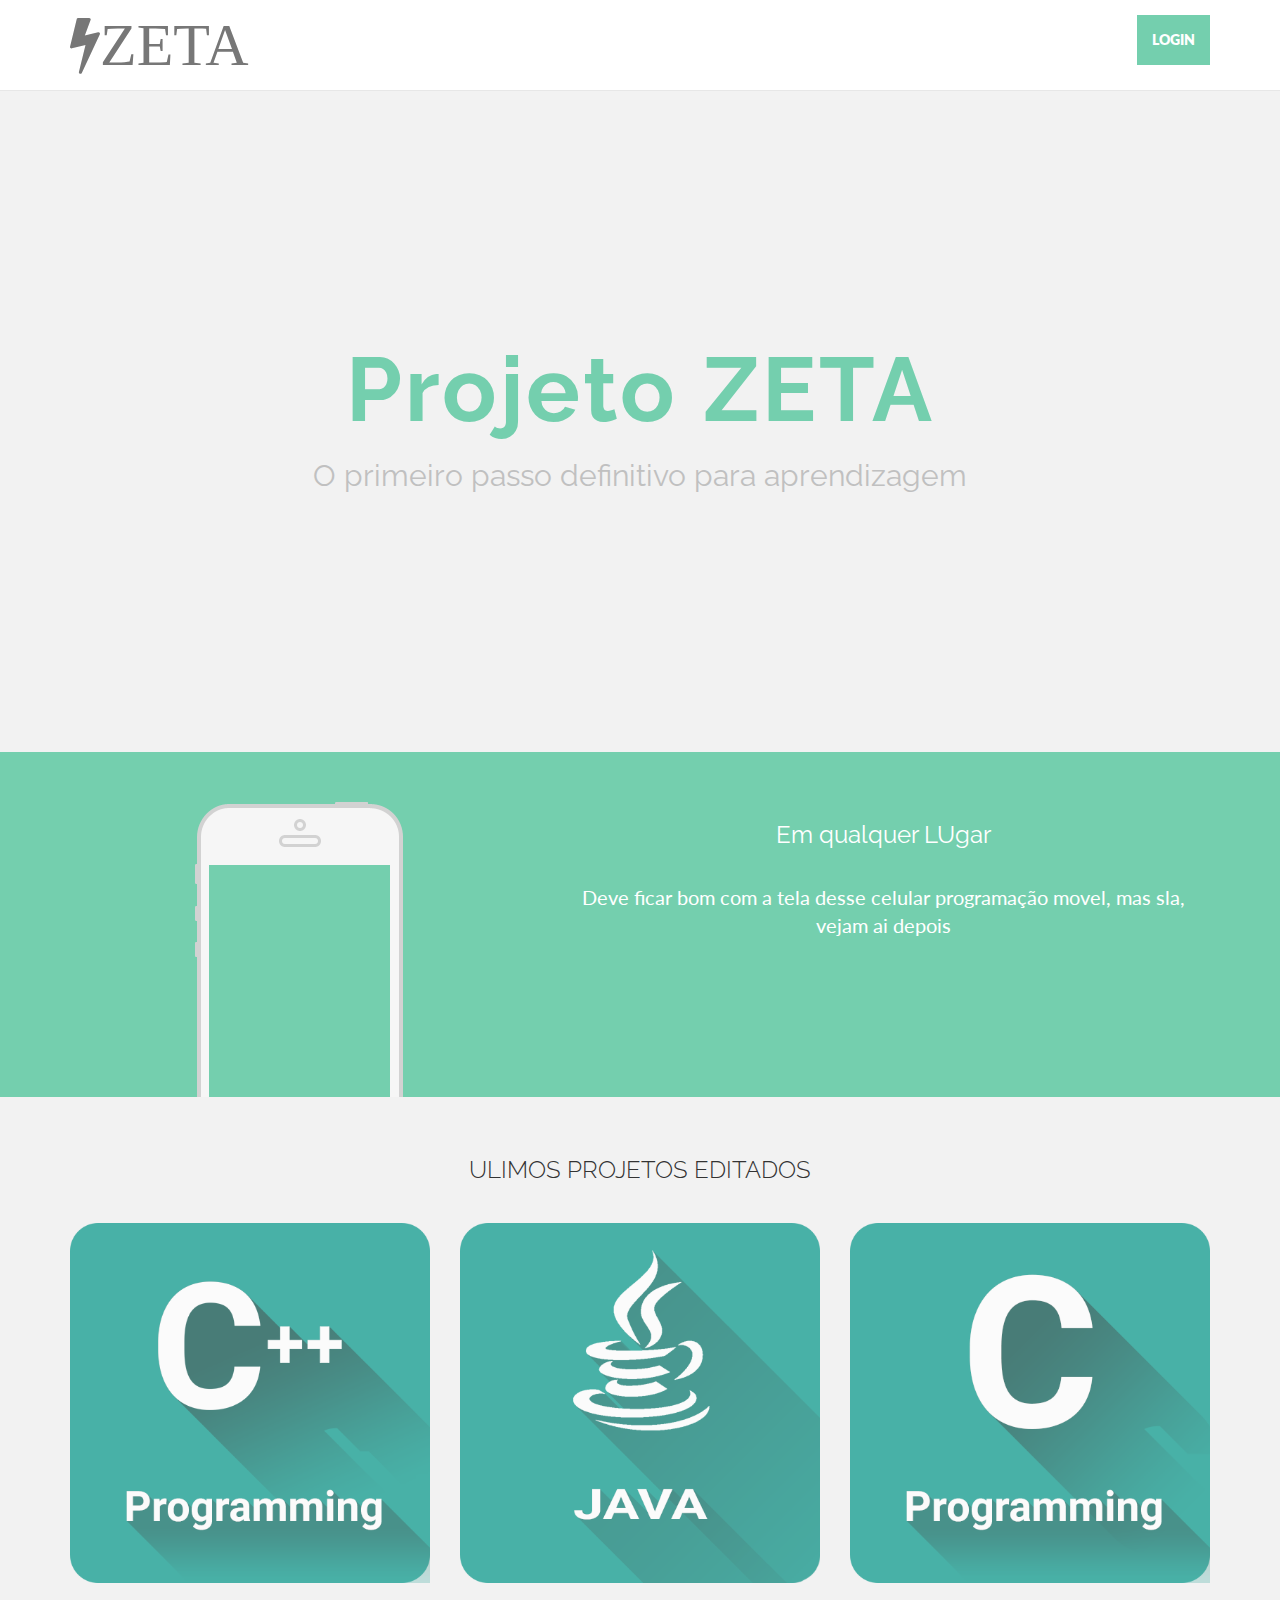
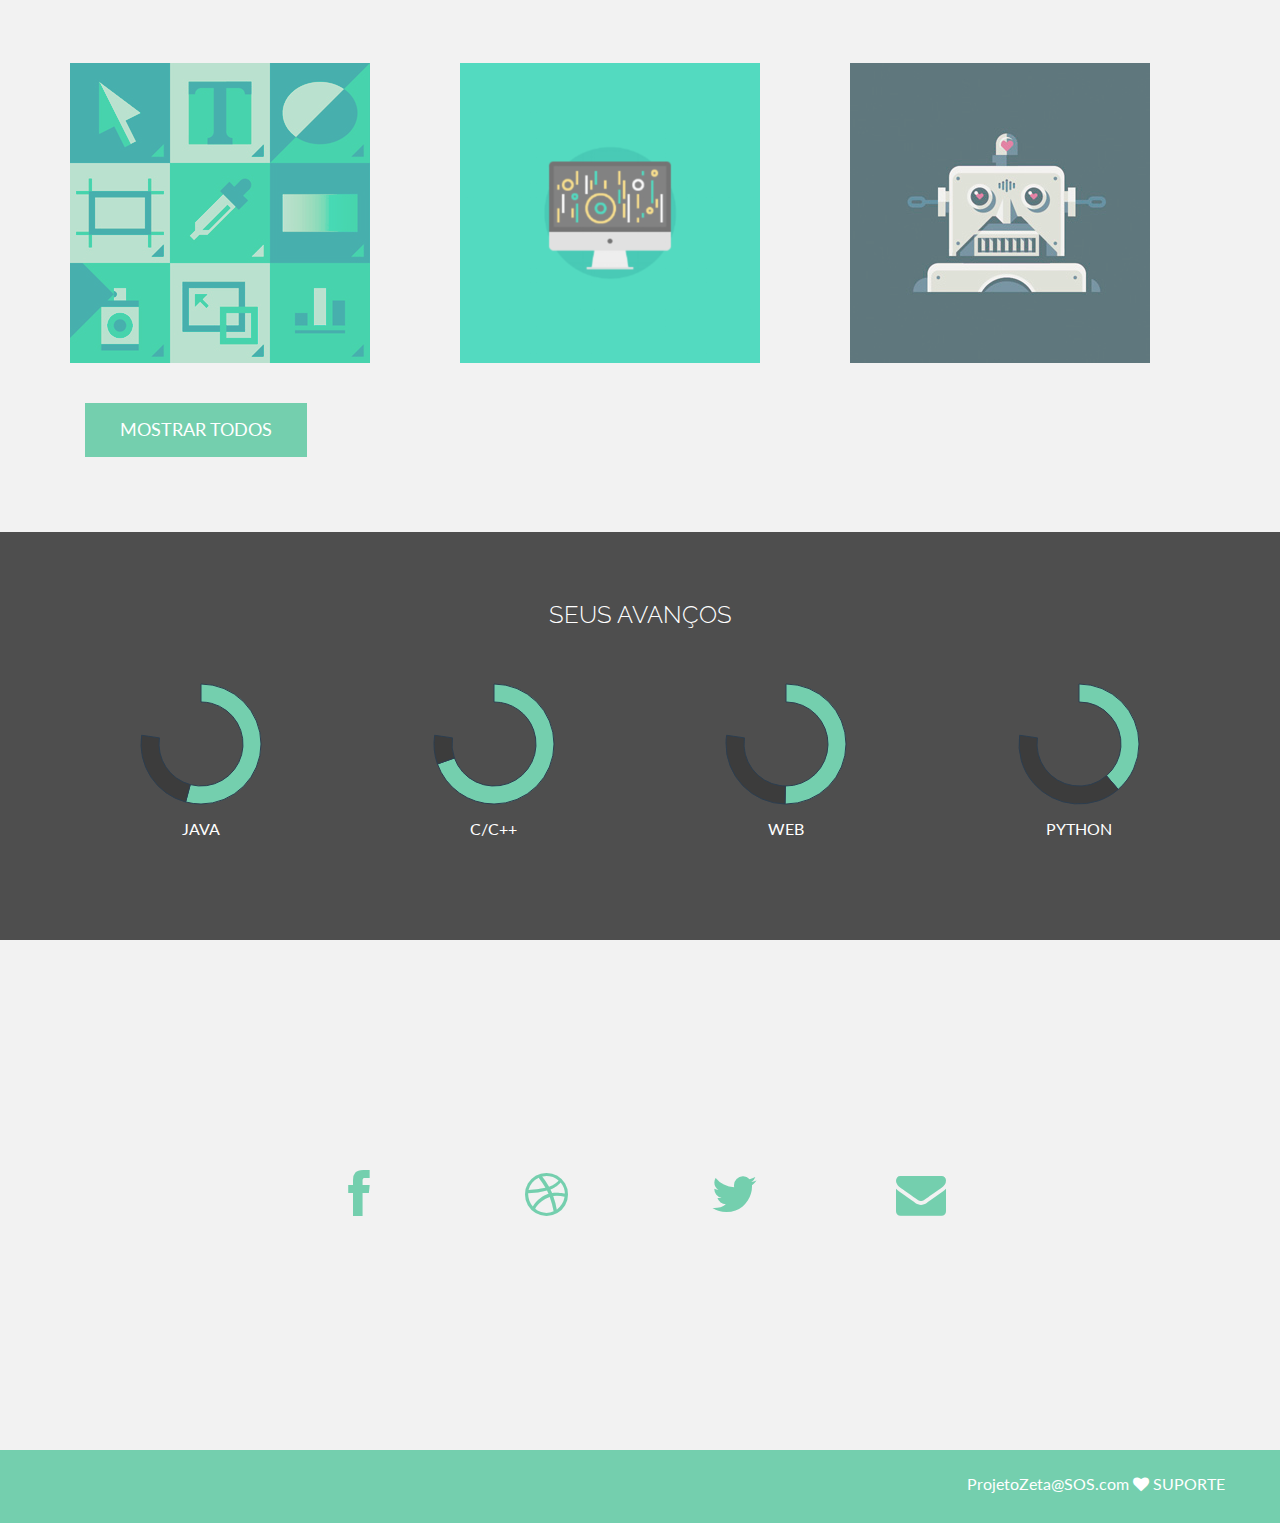
<file: index.html>
<!DOCTYPE html>
<html lang="pt-br">

<head>
    <meta charset="utf-8">
    <meta http-equiv="X-UA-Compatible" content="IE=edge">
    <meta name="viewport" content="width=device-width, initial-scale=1.0">
    <meta name="description" content="">
    <meta name="author" content="">
    <title>Pagina Principal</title>
    <link href="css/bootstrap.css" rel="stylesheet">
    <link href="css/main.css" rel="stylesheet">
    <link href="css/font-awesome.min.css" rel="stylesheet">
    <script src="https://code.jquery.com/jquery-1.10.2.min.js"></script>
    <script src="js/chart.js"></script>
</head>

<body>
    <div class="navbar navbar-default navbar-fixed-top">
        <div class="container">
            <div class="navbar-header">
                <button type="button" class="navbar-toggle" data-toggle="collapse" data-target=".navbar-collapse">
                        <span class="icon-bar"></span>
                        <span class="icon-bar"></span>
                        <span class="icon-bar"></span>
                    </button>
                <a class="navbar-brand" href="#"><i class="fa fa-bolt">ZETA</i></a>
            </div>
            <div class="navbar-collapse collapse">
                <ul class="nav navbar-nav navbar-right">
                    <li class="active"><a href="Tela_login.html" target="_self">LOGIN</a></li>
                </ul>
            </div>
        </div>
    </div>
    <div id="hello">
        <div class="container">
            <div class="row">
                <div class="col-lg-8 col-lg-offset-2 centered">
                    <h1>Projeto ZETA</h1>
                    <h2>O primeiro passo definitivo para aprendizagem</h2>
                </div>
            </div>
        </div>
    </div>
    <div id="green">
        <div class="container">
            <div class="row">
                <div class="col-lg-5 centered">
                    <img src="img/iphone.png" alt="">
                </div>

                <div class="col-lg-7 centered">
                    <h3>Em qualquer LUgar</h3>
                    <p>Deve ficar bom com a tela desse celular programação movel, mas sla, vejam ai depois</p>
                </div>
            </div>
        </div>
    </div>
    <div class="container">
        <div class="row centered mt grid">
            <h3>ULIMOS PROJETOS EDITADOS</h3>
            <div class="mt"></div>
            <div class="col-lg-4">
                <a href="#"><img class="img-responsive" src="img/01.png" alt=""></a>
            </div>
            <div class="col-lg-4">
                <a href="#"><img class="img-responsive" src="img/02.png" alt=""></a>
            </div>
            <div class="col-lg-4">
                <a href="#"><img class="img-responsive" src="img/03.png" alt=""></a>
            </div>
        </div>

        <div class="row centered mt grid">
            <div class="mt"></div>
            <div class="col-lg-4">
                <a href="#"><img class="img-responsive" src="img/04.jpg" alt=""></a>
            </div>
            <div class="col-lg-4">
                <a href="#"><img class="img-responsive" src="img/05.png" alt=""></a>
            </div>
            <div class="col-lg-4">
                <a href="#"><img class="img-responsive" src="img/06.jpg" alt=""></a>
            </div>
        </div>

      
            <div class="col-lg-3 mt">
                <p><button type="button" class="btn btn-theme btn-lg">MOSTRAR TODOS</button></p>
            </div>
    </div>
    <div id="skills">
        <div class="container">
            <div class="row centered">
                <h3>SEUS AVANÇOS</h3>
                <div class="col-lg-3 mt">
                    <canvas id="javascript" height="130" width="130"></canvas>
                    <p>JAVA</p>
                    <br>
                    <script>
                        var doughnutData = [{
                                value: 70,
                                color: "#74cfae"
                            },
                            {
                                value: 30,
                                color: "#3c3c3c"
                            }
                        ];
                        var myDoughnut = new Chart(document.getElementById("javascript").getContext("2d")).Doughnut(doughnutData);

                    </script>
                </div>
                <div class="col-lg-3 mt">
                    <canvas id="bootstrap" height="130" width="130"></canvas>
                    <p>C/C++</p>
                    <br>
                    <script>
                        var doughnutData = [{
                                value: 90,
                                color: "#74cfae"
                            },
                            {
                                value: 10,
                                color: "#3c3c3c"
                            }
                        ];
                        var myDoughnut = new Chart(document.getElementById("bootstrap").getContext("2d")).Doughnut(doughnutData);

                    </script>
                </div>
                <div class="col-lg-3 mt">
                    <canvas id="wordpress" height="130" width="130"></canvas>
                    <p>WEB</p>
                    <br>
                    <script>
                        var doughnutData = [{
                                value: 65,
                                color: "#74cfae"
                            },
                            {
                                value: 35,
                                color: "#3c3c3c"
                            }
                        ];
                        var myDoughnut = new Chart(document.getElementById("wordpress").getContext("2d")).Doughnut(doughnutData);

                    </script>
                </div>
                <div class="col-lg-3 mt">
                    <canvas id="photoshop" height="130" width="130"></canvas>
                    <p>PYTHON</p>
                    <br>
                    <script>
                        var doughnutData = [{
                                value: 50,
                                color: "#74cfae"
                            },
                            {
                                value: 50,
                                color: "#3c3c3c"
                            }
                        ];
                        var myDoughnut = new Chart(document.getElementById("photoshop").getContext("2d")).Doughnut(doughnutData);

                    </script>
                </div>
            </div>
            <!-- /row -->
        </div>
        <!-- /container -->
    </div>
    <!-- /skills -->
    <section id="contact"></section>
    <div id="social">
        <div class="container">
            <div class="row centered">
                <div class="col-lg-8 col-lg-offset-2">
                    <div class="col-md-3">
                        <a href="https://www.facebook.com/profile.php"><i class="fa fa-facebook"></i></a>
                    </div>
                    <div class="col-md-3">
                        <a href="cadastro_aluno.html"><i class="fa fa-dribbble"></i></a>
                    </div>
                    <div class="col-md-3">
                        <a href="#"><i class="fa fa-twitter"></i></a>
                    </div>
                    <div class="col-md-3">
                        <a href="#"><i class="fa fa-envelope"></i></a>
                    </div>
                </div>
            </div>
        </div>
    </div>
    <div id="f">
        <div class="container">
            <div class="row">
                <p>ProjetoZeta@SOS.com <i class="fa fa-heart"></i> SUPORTE</p>
            </div>
        </div>
    </div>
    <script src="js/bootstrap.js"></script>
</body>

</html>
</file>
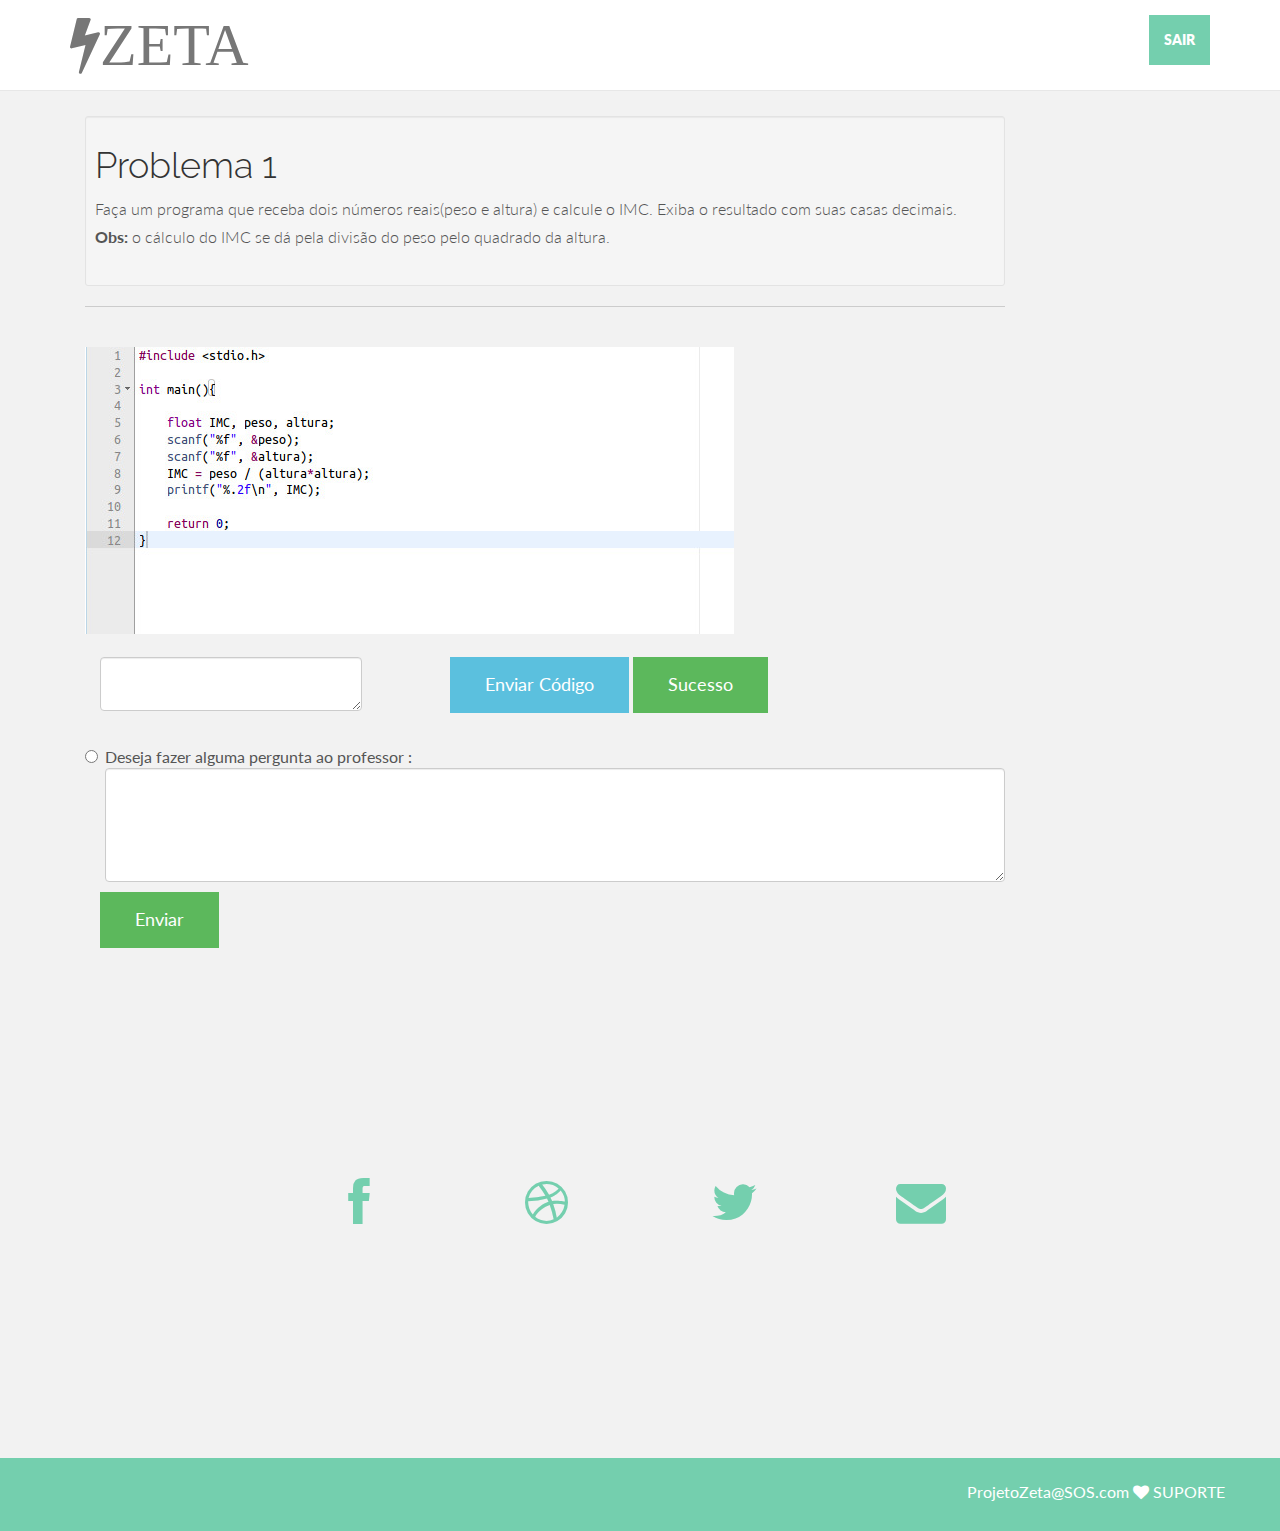
<file: aff.html>
<!DOCTYPE html>
<html lang="pt-br">

<head>
    <meta charset="utf-8">
    <meta http-equiv="X-UA-Compatible" content="IE=edge">
    <meta name="viewport" content="width=device-width, initial-scale=1.0">
    <meta name="description" content="">
    <meta name="author" content="">
    <title>TELA DE PROGRAMAÇÃO</title>
    <link href="css/bootstrap.css" rel="stylesheet">
    <link href="css/main.css" rel="stylesheet">
    <link href="css/font-awesome.min.css" rel="stylesheet">
    <script src="https://code.jquery.com/jquery-1.10.2.min.js"></script>
    <script src="js/chart.js"></script>
    <script src="https://igorescobar.github.io/jQuery-Mask-Plugin/js/jquery.mask.min.js"></script>
    <script>
        function exibirMensagem() {
            alert("Código Correto");
        }

    </script>
</head>

<body>
    <div class="navbar navbar-default navbar-fixed-top">
        <div class="container">
            <div class="navbar-header">
                <button type="button" class="navbar-toggle" data-toggle="collapse" data-target=".navbar-collapse">
                        <span class="icon-bar"></span>
                        <span class="icon-bar"></span>
                        <span class="icon-bar"></span>
                    </button>
                <a class="navbar-brand" href="index.html"><i class="fa fa-bolt">ZETA</i></a>
            </div>
            <div class="navbar-collapse collapse">
                <ul class="nav navbar-nav navbar-right">
                    <li class="active"><a href="Tela_login.html" target="_self">SAIR</a></li>
                </ul>
            </div>
        </div>
    </div>
    <br>
    <div class="container">
        <div class="col-lg-10">
            <br>
            <div class="well well-sm">
                <h1>Problema 1 </h1>
                <p>Faça um programa que receba dois números reais(peso e altura) e calcule o IMC. Exiba o resultado com suas casas decimais.<br>  <strong>Obs:</strong> o cálculo do IMC se dá pela divisão do peso pelo quadrado da altura.</p>
            </div>
            <hr>
        </div>
    </div>
    <br>
    <div class="container">
        <div class="col-lg-10">
            <img class="img-responsive" src="img/321.jpeg">
            <br>
        </div>
    </div>
    <div class="container">
        <div class="col-lg-4">
            <div class="col-lg-10">
                <textarea class="form-control" rows="2" id="comment"></textarea>
            </div>
        </div>
        <button type="file" class="btn btn-info">Enviar Código</button>
        <button type="submit" class="btn btn-success" onclick="exibirMensagem()">Sucesso</button>
    </div>
    <div class="container">
        <div class="col-lg-10">
            <div class="form-group">
                <label for="comment"></label>
                <div class="radio">
                    
                    <label><input type="radio" name="optradio">Deseja fazer alguma pergunta ao professor :</label>
                    <textarea class="form-control" rows="5" id="comment"></textarea>
                </div>
                <div class="conteiner">
                    <div class="col-lg-10">
                        <button type="submit" class="btn btn-success">Enviar</button>
                    </div>
                </div>
            </div>
        </div>
    </div>
    <div id="social">
        <div class="container">
            <div class="row centered">
                <div class="col-lg-8 col-lg-offset-2">
                    <div class="col-md-3">
                        <a href="https://www.facebook.com/profile.php"><i class="fa fa-facebook"></i></a>
                    </div>
                    <div class="col-md-3">
                        <a href="cadastro_aluno.html"><i class="fa fa-dribbble"></i></a>
                    </div>
                    <div class="col-md-3">
                        <a href="SAIBAMAIS.html"><i class="fa fa-twitter"></i></a>
                    </div>
                    <div class="col-md-3">
                        <a href="SAIBAMAIS.html"><i class="fa fa-envelope"></i></a>
                    </div>
                </div>
            </div>
        </div>
    </div>
    <div id="f">
        <div class="container">
            <div class="row">
                <p>ProjetoZeta@SOS.com <i class="fa fa-heart"></i> SUPORTE</p>
            </div>
        </div>
    </div>
    <script src="js/bootstrap.js"></script>
</body>

</html>
</file>
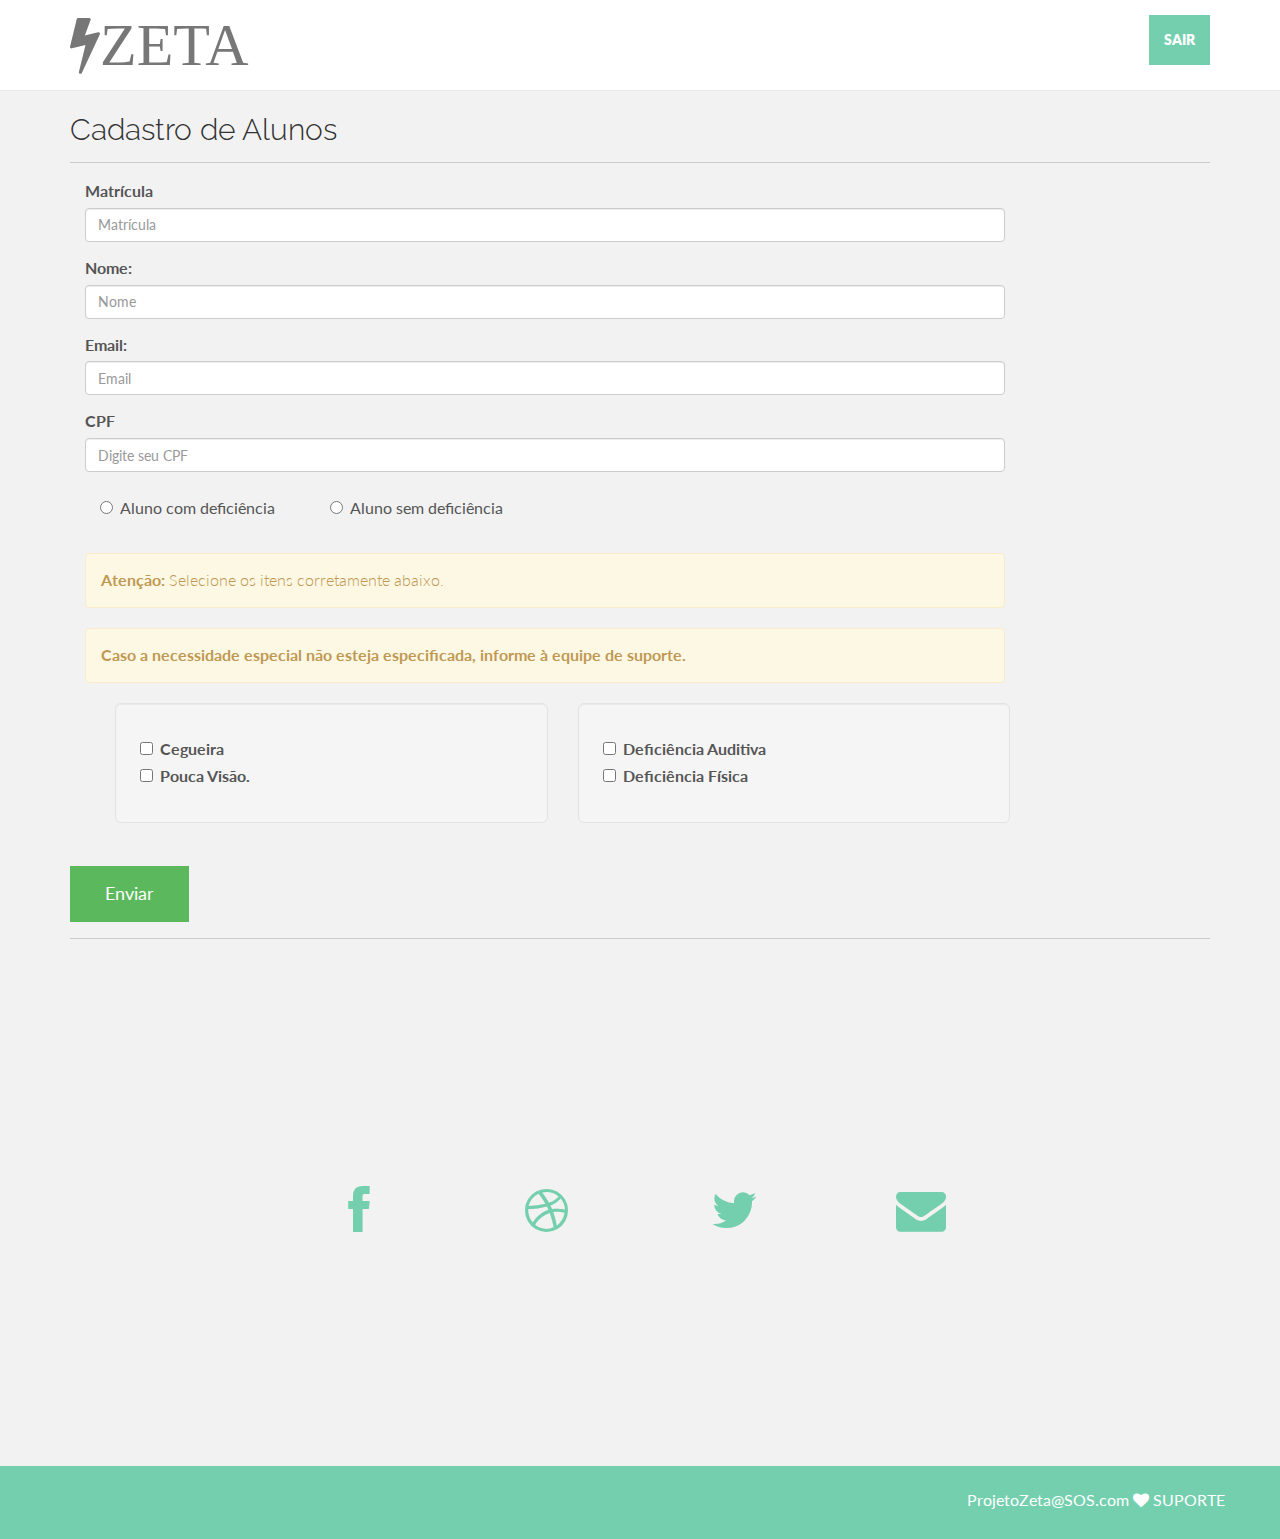
<file: cadastro_aluno.html>
<!DOCTYPE html>
<html lang="pt-br">

<head>
    <meta charset="utf-8">
    <meta http-equiv="X-UA-Compatible" content="IE=edge">
    <meta name="viewport" content="width=device-width, initial-scale=1.0">
    <meta name="description" content="">
    <meta name="author" content="">
    <title>Cadastro Aluno</title>
    <link href="css/bootstrap.css" rel="stylesheet">
    <link href="css/main.css" rel="stylesheet">
    <link href="css/font-awesome.min.css" rel="stylesheet">
    <script src="https://code.jquery.com/jquery-1.10.2.min.js"></script>
    <script src="js/chart.js"></script>
    <script src="https://igorescobar.github.io/jQuery-Mask-Plugin/js/jquery.mask.min.js"></script>
    <script>
        $('.cpf').mask('000-000.000-00');

        function exibirMensagem() {
            alert("Salvo com Sucesso!");
        }

    </script>
</head>

<body>
    <div class="navbar navbar-default navbar-fixed-top">
        <div class="container">
            <div class="navbar-header">
                <button type="button" class="navbar-toggle" data-toggle="collapse" data-target=".navbar-collapse">
                        <span class="icon-bar"></span>
                        <span class="icon-bar"></span>
                        <span class="icon-bar"></span>
                    </button>
                <a class="navbar-brand" href="index.html"><i class="fa fa-bolt">ZETA</i></a>
            </div>
            <div class="navbar-collapse collapse">
                <ul class="nav navbar-nav navbar-right">
                    <li class="active"><a href="Tela_login.html" target="_self">SAIR</a></li>
                </ul>
            </div>
        </div>
    </div>
    <div class="container">
        <div class="row" id="entrando">
            <div class="col-lg-12">
                <br>
                <h2 class="section-heading">Cadastro de Alunos</h2>
                <hr>
                <div class="col-lg-10">
                    <div class="form-group">
                        <label for="email">Matrícula</label>
                        <input type="email" class="form-control" placeholder="Matrícula">
                    </div>
                    <div class="form-group">
                        <label for="pwd">Nome:</label>
                        <input type="text" class="form-control" placeholder="Nome">
                    </div>
                    <div class="form-group">
                        <label for="pwd">Email:</label>
                        <input type="email" class="form-control" placeholder="Email">
                    </div>
                    <div class="form-group">
                        <label>CPF</label>
                        <input type="text" id="cpf" class="cpf form-control" placeholder="Digite seu CPF" />
                    </div>
                    <div class="col-lg-3">
                        <div class="radio">
                            <label><input type="radio" name="optradio">Aluno com deficiência</label>
                        </div>
                    </div>
                    <div class="col-lg-4">
                        <div class="radio">
                            <label><input type="radio" name="optradio">Aluno sem deficiência</label>
                        </div>
                    </div>

                </div>

            </div>
        </div>
        <br>
        <div class="col-lg-10">
            <div class="alert alert-warning alert-dismissible">

                <strong>Atenção:</strong> Selecione os itens corretamente abaixo.
            </div>
            <div class="alert alert-warning alert-alert-dismissable">
                <strong>Caso a necessidade especial não esteja especificada, informe à equipe de suporte.</strong>
            </div>
        </div>
        <div class="container">
            <div class="col-lg-12">
                <div class="col-lg-5">
                    <div class="well well-lg">
                        <label class="checkbox">
                                <input type="checkbox" value="">Cegueira 
                            </label>
                        <label class="checkbox">
                                <input type="checkbox" value="">Pouca Visão.
                            </label>
                    </div>
                </div>
                <div class="col-lg-5">
                    <div class="well well-lg">
                        <label class="checkbox">
                                <input type="checkbox" value=" ">Deficiência Auditiva
                            </label>
                        <label class="checkbox">
                                <input type="checkbox" value=" ">Deficiência Física
                            </label>
                    </div>
                </div>
            </div>
        </div>
        <br>
        <input type="submit" class="btn btn-success" onclick="exibirMensagem()" value="Enviar" />
        <br>
        <hr>
    </div>
    <div id="social">
        <div class="container">
            <div class="row centered">
                <div class="col-lg-8 col-lg-offset-2">
                    <div class="col-md-3">
                        <a href="https://www.facebook.com/profile.php"><i class="fa fa-facebook"></i></a>
                    </div>
                    <div class="col-md-3">
                        <a href="cadastro_aluno.html"><i class="fa fa-dribbble"></i></a>
                    </div>
                    <div class="col-md-3">
                        <a href="SAIBAMAIS.html"><i class="fa fa-twitter"></i></a>
                    </div>
                    <div class="col-md-3">
                        <a href="SAIBAMAIS.html"><i class="fa fa-envelope"></i></a>
                    </div>
                </div>
            </div>
        </div>
    </div>
    <div id="f">
        <div class="container">
            <div class="row">
                <p>ProjetoZeta@SOS.com <i class="fa fa-heart"></i> SUPORTE</p>
            </div>
        </div>
    </div>
    <script src="js/bootstrap.js"></script>
</body>

</html>
</file>
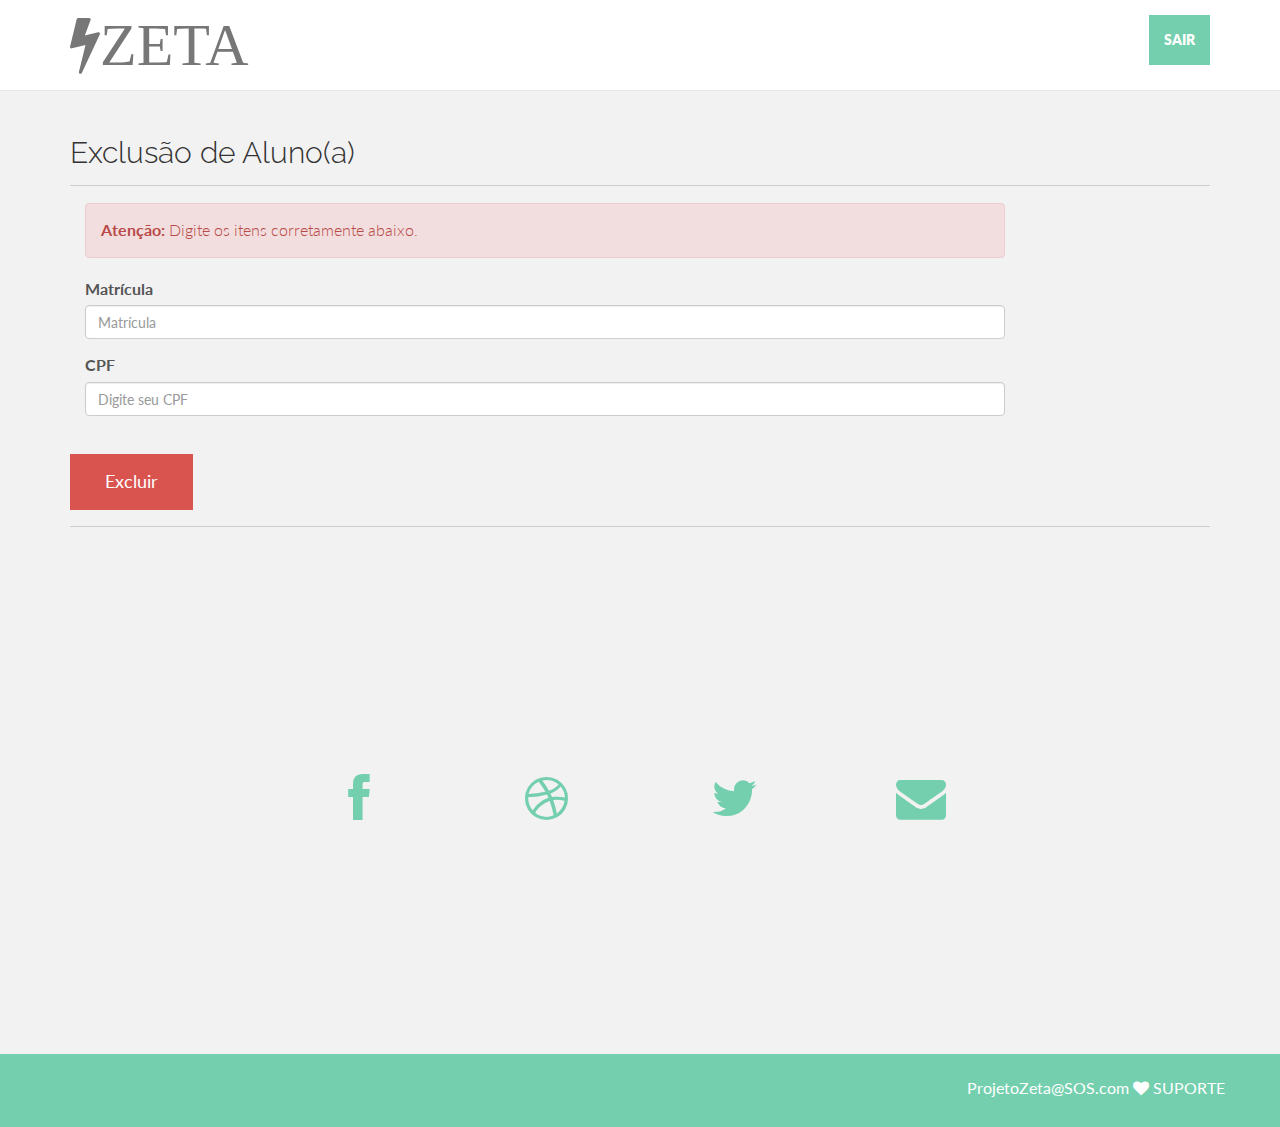
<file: excluir_aluno.html>
<!DOCTYPE html>
<html lang="pt-br">

<head>
    <meta charset="utf-8">
    <meta http-equiv="X-UA-Compatible" content="IE=edge">
    <meta name="viewport" content="width=device-width, initial-scale=1.0">
    <meta name="description" content="">
    <meta name="author" content="">
    <title>Exclusão de Aluno</title>
    <link href="css/bootstrap.css" rel="stylesheet">
    <link href="css/main.css" rel="stylesheet">
    <link href="css/font-awesome.min.css" rel="stylesheet">
    <script src="https://code.jquery.com/jquery-1.10.2.min.js"></script>
    <script src="js/chart.js"></script>
    <script src="https://igorescobar.github.io/jQuery-Mask-Plugin/js/jquery.mask.min.js"></script>
    <script>
        $('.cpf').mask('000-000.000-00');

        function exibirMensagem() {
            alert("Excuido com Sucesso!");
        }

    </script>
</head>

<body>
    <div class="navbar navbar-default navbar-fixed-top">
        <div class="container">
            <div class="navbar-header">
                <button type="button" class="navbar-toggle" data-toggle="collapse" data-target=".navbar-collapse">
                        <span class="icon-bar"></span>
                        <span class="icon-bar"></span>
                        <span class="icon-bar"></span>
                    </button>
                <a class="navbar-brand" href="index.html"><i class="fa fa-bolt">ZETA</i></a>
            </div>
            <div class="navbar-collapse collapse">
                <ul class="nav navbar-nav navbar-right">
                    <li class="active"><a href="Tela_login.html" target="_self">SAIR</a></li>
                </ul>
            </div>
        </div>
    </div>
    <br><br>
    <div class="container">

    </div>
    <div class="container">
        <div class="row" id="entrando">
            <div class="col-lg-12">
                <h2 class="section-heading">Exclusão de Aluno(a)</h2>
                <hr>
                <div class="col-lg-10">
                    <div class="alert alert-danger alert-dismissible fade in">
                        <strong>Atenção:</strong> Digite os itens corretamente abaixo.
                    </div>
                </div>
                <div class="col-lg-10">
                    <div class="form-group">
                        <label for="email">Matrícula</label>
                        <input type="email" class="form-control" placeholder="Matrícula">
                    </div>
                    <div class="form-group">
                        <label>CPF</label>
                        <input type="text" id="cpf" class="cpf form-control" placeholder="Digite seu CPF" />
                    </div>
                </div>
            </div>
        </div>

        <br>
        <input type="submit" class="btn btn-danger" onclick="exibirMensagem()" value="Excluir" />
        <br>
        <hr>
    </div>
    <div id="social">
        <div class="container">
            <div class="row centered">
                <div class="col-lg-8 col-lg-offset-2">
                    <div class="col-md-3">
                        <a href="https://www.facebook.com/profile.php"><i class="fa fa-facebook"></i></a>
                    </div>
                    <div class="col-md-3">
                        <a href="cadastro_aluno.html"><i class="fa fa-dribbble"></i></a>
                    </div>
                    <div class="col-md-3">
                        <a href="SAIBAMAIS.html"><i class="fa fa-twitter"></i></a>
                    </div>
                    <div class="col-md-3">
                        <a href="SAIBAMAIS.html"><i class="fa fa-envelope"></i></a>
                    </div>
                </div>
            </div>
        </div>
    </div>
    <div id="f">
        <div class="container">
            <div class="row">
                <p>ProjetoZeta@SOS.com <i class="fa fa-heart"></i> SUPORTE</p>
            </div>
        </div>
    </div>
    <script src="js/bootstrap.js"></script>
</body>

</html>
</file>
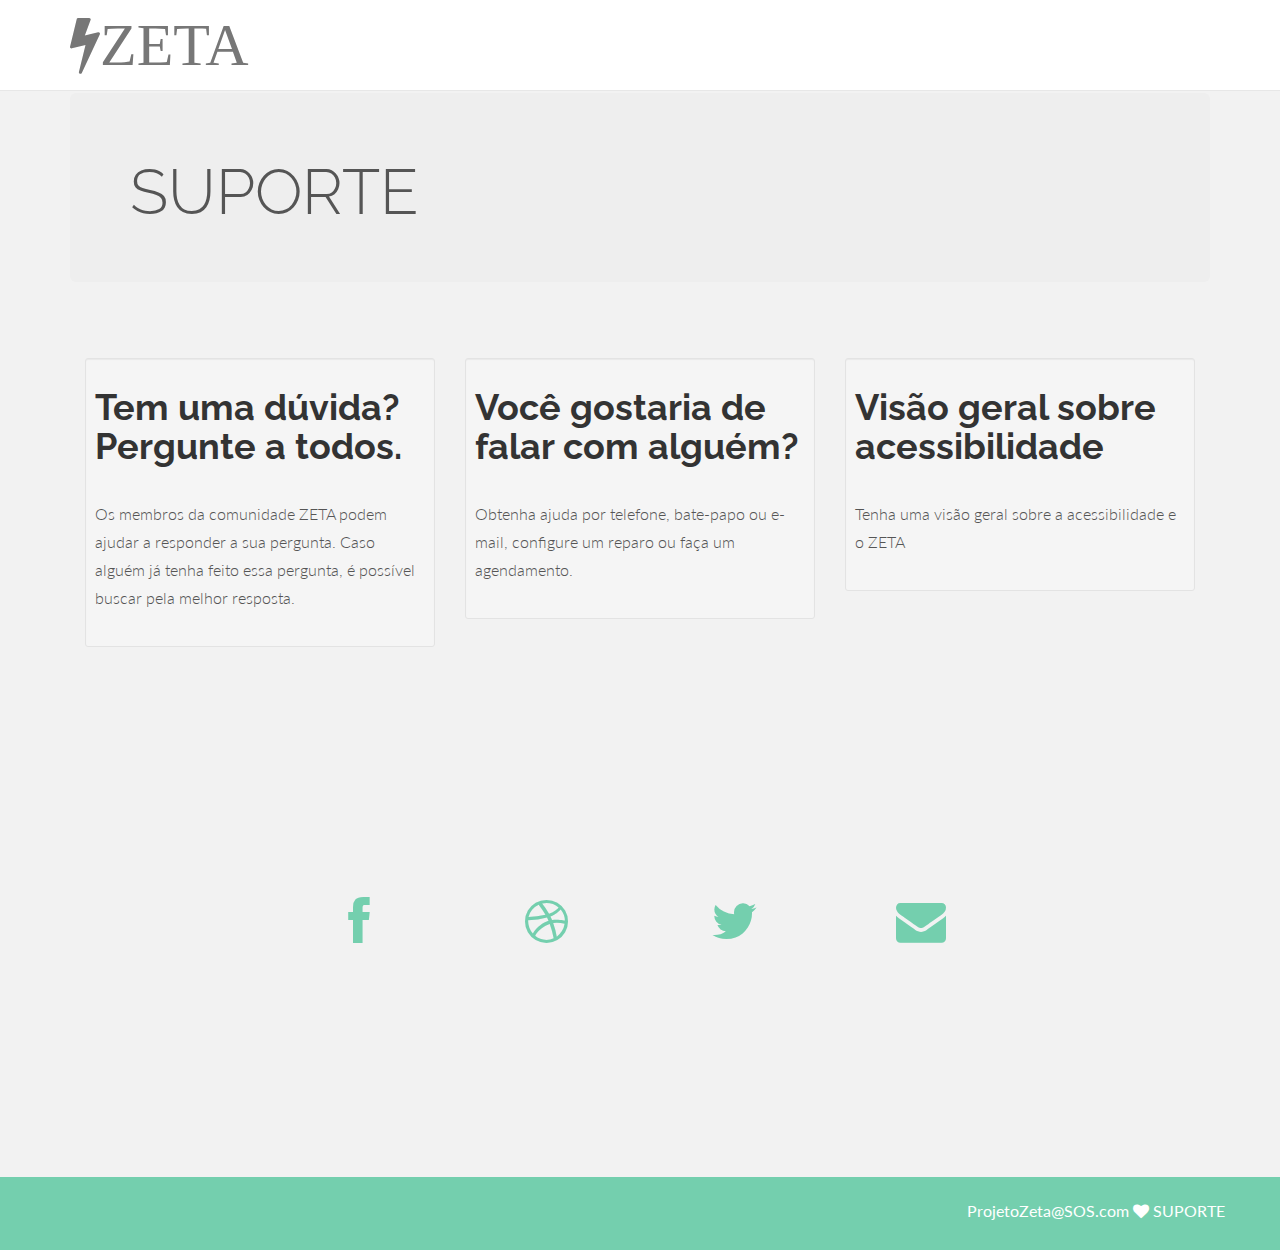
<file: SAIBAMAIS.html>
<!DOCTYPE html>
<html lang="pt-br">
    <head>
        <meta charset="utf-8">
        <meta http-equiv="X-UA-Compatible" content="IE=edge">
        <meta name="viewport" content="width=device-width, initial-scale=1.0">
        <meta name="description" content="">
        <meta name="author" content="">
        <title>Cadastro Aluno</title>
        <link href="css/bootstrap.css" rel="stylesheet">
        <link href="css/main.css" rel="stylesheet">
        <link href="css/font-awesome.min.css" rel="stylesheet">
        <script src="https://code.jquery.com/jquery-1.10.2.min.js"></script>
        <script src="js/chart.js"></script>
    </head>

    <body>
        <div class="navbar navbar-default navbar-fixed-top">
            <div class="container">
                <div class="navbar-header">
                    <button type="button" class="navbar-toggle" data-toggle="collapse" data-target=".navbar-collapse">
                        <span class="icon-bar"></span>
                        <span class="icon-bar"></span>
                        <span class="icon-bar"></span>
                    </button>
                    <a class="navbar-brand" href="index.html"><i class="fa fa-bolt">ZETA</i></a>
                </div>
                <div class="navbar-collapse collapse">
                </div>
            </div>
        </div>
        <div class="container">
            <br>
            <div class="jumbotron">
                <h1>SUPORTE</h1>
            </div>
        </div>
        <br>
        <div class="container">
            <br>
            <div class="col-md-4">
                <div class="well well-sm">

                    <h1><b>Tem uma dúvida? Pergunte a todos.</b></h1>
                    <br>
                    <p>Os membros da comunidade ZETA podem ajudar a responder a sua pergunta. Caso alguém já tenha feito essa pergunta, é possível buscar pela melhor resposta.</p>
                </div>  
            </div>
            <div class="col-md-4">
                <div class="well well-sm">

                    <h1><b>Você gostaria de falar com alguém?</b></h1>
                    <br>
                    <p>Obtenha ajuda por telefone, bate-papo ou e-mail, configure um reparo ou faça um agendamento.</p>
                </div>  
            </div>
            <div class="col-md-4">
                <div class="well well-sm">

                    <h1><b>Visão geral sobre acessibilidade</b></h1>
                    <br>
                    <p>Tenha uma visão geral sobre a acessibilidade e o ZETA</p>
                </div>  
            </div>

        </div>
        <div id="social">
            <div class="container">
                <div class="row centered">
                    <div class="col-lg-8 col-lg-offset-2">
                        <div class="col-md-3">
                            <a href="https://www.facebook.com/profile.php"><i class="fa fa-facebook"></i></a>
                        </div>
                        <div class="col-md-3">
                            <a href="cadastro_aluno.html"><i class="fa fa-dribbble"></i></a>
                        </div>
                        <div class="col-md-3">
                            <a href="SAIBAMAIS.html"><i class="fa fa-twitter"></i></a>
                        </div>
                        <div class="col-md-3">
                            <a href="SAIBAMAIS.html"><i class="fa fa-envelope"></i></a>
                        </div>
                    </div>
                </div>
            </div>
        </div>
        <div id="f">
            <div class="container">
                <div class="row">
                    <p>ProjetoZeta@SOS.com <i class="fa fa-heart"></i> SUPORTE</p>
                </div>
            </div>
        </div>
        <script src="js/bootstrap.js"></script>
    </body>
</html>
</file>
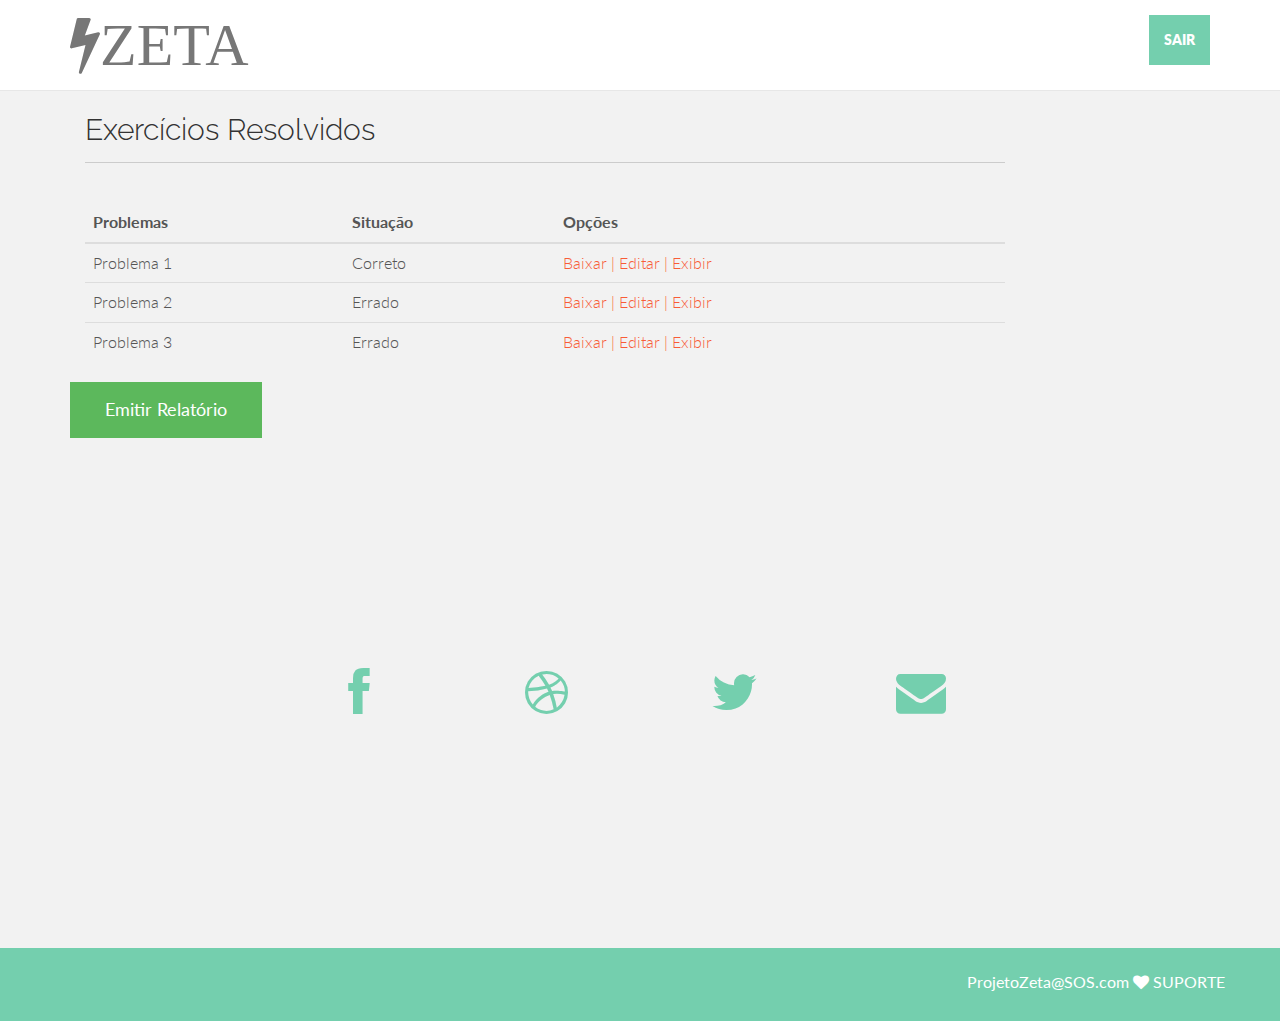
<file: tela-consulta.html>
<!DOCTYPE html>
<html lang="pt-br">

<head>
    <meta charset="utf-8">
    <meta http-equiv="X-UA-Compatible" content="IE=edge">
    <meta name="viewport" content="width=device-width, initial-scale=1.0">
    <meta name="description" content="">
    <meta name="author" content="">
    <title>TELA DE PROGRAMAÇÃO</title>
    <link href="css/bootstrap.css" rel="stylesheet">
    <link href="css/main.css" rel="stylesheet">
    <link href="css/font-awesome.min.css" rel="stylesheet">
    <script src="https://code.jquery.com/jquery-1.10.2.min.js"></script>
    <script src="js/chart.js"></script>
    <script src="https://igorescobar.github.io/jQuery-Mask-Plugin/js/jquery.mask.min.js"></script>
</head>

<body>
    <div class="navbar navbar-default navbar-fixed-top">
        <div class="container">
            <div class="navbar-header">
                <button type="button" class="navbar-toggle" data-toggle="collapse" data-target=".navbar-collapse">
                        <span class="icon-bar"></span>
                        <span class="icon-bar"></span>
                        <span class="icon-bar"></span>
                    </button>
                <a class="navbar-brand" href="index.html"><i class="fa fa-bolt">ZETA</i></a>
            </div>
            <div class="navbar-collapse collapse">
                <ul class="nav navbar-nav navbar-right">
                    <li class="active"><a href="Tela_login.html" target="_self">SAIR</a></li>
                </ul>
            </div>
        </div>
    </div>
    <br>

    <div class="container">
        <div class="col-lg-10">
            <h2 class="section-heading"> Exercícios Resolvidos</h2>
            <hr>
            <br>
            <table class="table">
                <thead>
                    <tr>
                        <th>Problemas</th>
                        <th>Situação</th>
                        <th>Opções</th>
                    </tr>
                </thead>
                <tbody>
                    <tr>
                        <td>Problema 1</td>
                        <td>Correto</td>
                        
                         <td>   <a>Baixar |</a> <a>Editar</a> <a>| Exibir</a></td>
                        
                    </tr>
                    <tr>
                        <td>Problema 2</td>
                        <td>Errado</td>
                      <td>   <a>Baixar |</a> <a>Editar</a> <a>| Exibir</a></td>
                    </tr>
                    <tr>
                        <td>Problema 3</td>
                        <td>Errado</td>
                        <td>   <a>Baixar |</a> <a>Editar</a> <a>| Exibir</a></td>
                    </tr>
                </tbody>
            </table>
        </div>
    </div>
    <div class="container">
        <div class="col-lg-03">
         <input type="submit" class="btn btn-success" value=" Emitir Relatório" />
        </div>
    </div>
    <div id="social">
        <div class="container">
            <div class="row centered">
                <div class="col-lg-8 col-lg-offset-2">
                    <div class="col-md-3">
                        <a href="https://www.facebook.com/profile.php"><i class="fa fa-facebook"></i></a>
                    </div>
                    <div class="col-md-3">
                        <a href="cadastro_aluno.html"><i class="fa fa-dribbble"></i></a>
                    </div>
                    <div class="col-md-3">
                        <a href="SAIBAMAIS.html"><i class="fa fa-twitter"></i></a>
                    </div>
                    <div class="col-md-3">
                        <a href="SAIBAMAIS.html"><i class="fa fa-envelope"></i></a>
                    </div>
                </div>
            </div>
        </div>
    </div>
    <div id="f">
        <div class="container">
            <div class="row">
                <p>ProjetoZeta@SOS.com <i class="fa fa-heart"></i> SUPORTE</p>
            </div>
        </div>
    </div>
    <script src="js/bootstrap.js"></script>
</body>

</html>
</file>
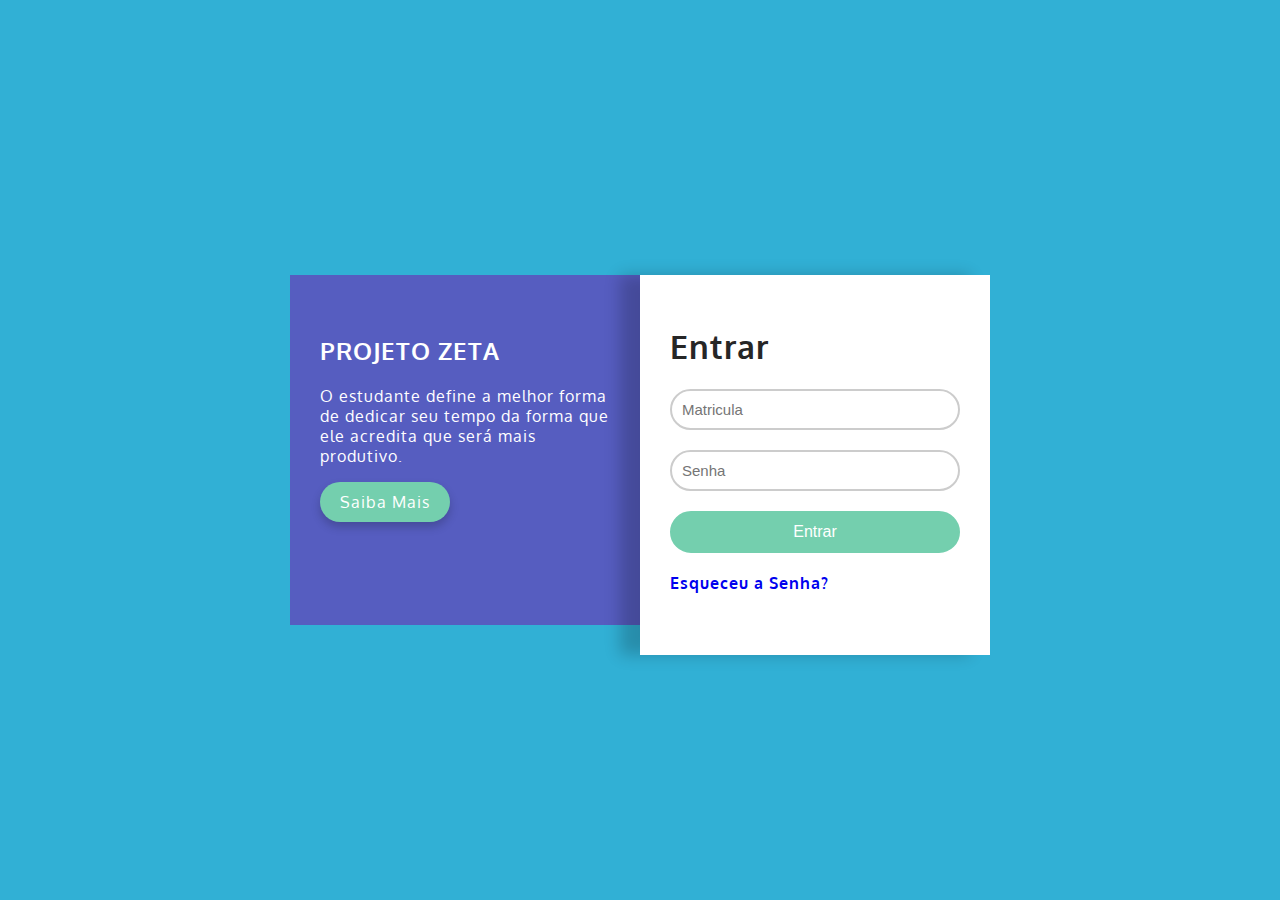
<file: Tela_login.html>
<!DOCTYPE html>
<html lang="pt-br">

<head>
    <meta charset="utf-8">
    <link href="css/style.css" rel="stylesheet">

    <title>Tela de Login</title>
</head>

<body>
    <section>
        <div class="container">
            <div class="forn_content">
                <h2>PROJETO ZETA</h2>
                <p>O estudante define a melhor forma de dedicar seu tempo da forma que ele acredita que será mais produtivo.</p>
                <a href="SAIBAMAIS.html">Saiba Mais</a>
            </div>
            <div class="login_forn">
                <h1>Entrar</h1>
                <form>
                    <input type="text" name=" " required="" placeholder="Matricula" type="radio">
                    <input type="password" name=" " required="" placeholder="Senha">
                    <input type="submit" name=" " value="Entrar">
                </form>
                <a href="SAIBAMAIS.html">Esqueceu a Senha?</a>
            </div>
        </div>
    </section>
</body>

</html>
</file>
<file: css/style.css>
/*
To change this license header, choose License Headers in Project Properties.
To change this template file, choose Tools | Templates
and open the template in the editor.
*/

/* 
    Created on : 30/03/2018, 12:30:20
    Author     : edson
*/

@import url('https://fonts.googleapis.com/css?family=Oxygen');
body {
    margin: 0;
    padding: 0;
    font-family: 'Oxygen', sans-serif;
    letter-spacing: 1px;
}

section {
    width: 100%;
    height: 100vh;
    background-color: #31b0d5;
    background-size: cover;
}

.container {
    position: absolute;
    top: 50%;
    left: 50%;
    transform: translate(-50%, -50%);
    width: 700px;
    height: 350px;
    background: rgba(103, 58, 183, 0.7);
}

.container .forn_content,
.container .login_forn {

    width: 50%;
    height: 350px;
    float: left;
    box-sizing: border-box;
}

.container .forn_content {
    padding: 40px 30px;
    color: #fff;
}

.container .forn_content a {
    display: inline-block;
    padding: 10px 20px;
    color: #fff;
    background: #74cfae;
    border-radius: 25px;
    text-decoration: none;
    box-shadow: 0 5px 10px rgba(0, 0, 0, 0.2);
}

.container .login_forn {
    background: #fff;
    height: 380px;
    top: -15px;
    box-shadow: -20px 0 15px rgba(0, 0, 0, 0.2);
    padding: 30px;
}

.container .login_forn h1 {
    color: #262626;
}

.container .login_forn input {
    display: block;
    width: 100%;
    padding: 10px;
    box-sizing: border-box;
    margin-bottom: 20px;
    border: 2px solid #ccc;
    border-radius: 25px;
    outline: none;
    font-size: 15px;
}

.container .login_forn input:valid,
.container .login_forn input:hover {
    border: 2px solid #74cfae;
}

.container .login_forn input[type="submit"] {
    color: #fff;
    background: #74cfae;
    font-size: 16px;
    transition: .5s;
}

.container .login_forn input[type="submit"]:hover {
    background: #673ab7;
    border: 2px solid #673ab7;
}

.container .login_forn a {
    text-decoration: none;
    font-weight: bold;
}

.navbar {
    margin-bottom: 0;
    border-radius: 0;

}

/* Set height of the grid so .sidenav can be 100% (adjust as needed) */

.row.content {
    height: 450px
}

/* Set gray background color and 100% height */

.sidenav {
    padding-top: 20px;
    background-color: #f1f1f1;
    height: 100%;
}

/* Set black background color, white text and some padding */

footer {
    background-color: #74cfae;
    color: white;
    padding: 15px;
}

/* On small screens, set height to 'auto' for sidenav and grid */

@media screen and (max-width: 767px) {
    .sidenav {
        height: auto;
        padding: 15px;
    }
    .row.content {
        height: auto;
    }
}
</file>
<file: css/main.css>
/*
 * Author: Carlos Alvarez
 * URL: http://alvarez.is
 *
 * Project Name: Bolt - Free Bootstrap 3 Theme
 * Version: 1.0
 * URL: http://blacktie.co
 */
 
/* FONTS */
@import url(http://fonts.googleapis.com/css?family=Lato:300,400,700,900);
@import url(http://fonts.googleapis.com/css?family=Raleway:400,300,700,900);

/* OVERALL ASPECT */

body {
  background-color: #f2f2f2;
    font-family: "Lato";
    font-weight: 300;
    font-size: 16px;
    color: #555;

    -webkit-font-smoothing: antialiased;
    -webkit-overflow-scrolling: touch;
    
    margin-top: 70px;
}

/* Titles */
h1, h2, h3, h4, h5, h6 {
    font-family: "Raleway";
    font-weight: 300;
    color: #333;
}


/* Paragraph & Typographic */
p {
    line-height: 28px;
    margin-bottom: 25px;
}

.centered {
    text-align: center;
}

.mt {
	margin-top: 40px;
}

/* Links */
a {
    color: #f85c37;
    word-wrap: break-word;

    -webkit-transition: color 0.1s ease-in, background 0.1s ease-in;
    -moz-transition: color 0.1s ease-in, background 0.1s ease-in;
    -ms-transition: color 0.1s ease-in, background 0.1s ease-in;
    -o-transition: color 0.1s ease-in, background 0.1s ease-in;
    transition: color 0.1s ease-in, background 0.1s ease-in;
}

a:hover,
a:focus {
    color: #7b7b7b;
    text-decoration: none;
    outline: 0;
}

a:before,
a:after {
    -webkit-transition: color 0.1s ease-in, background 0.1s ease-in;
    -moz-transition: color 0.1s ease-in, background 0.1s ease-in;
    -ms-transition: color 0.1s ease-in, background 0.1s ease-in;
    -o-transition: color 0.1s ease-in, background 0.1s ease-in;
    transition: color 0.1s ease-in, background 0.1s ease-in;
}

/* Bootstrap Modifications */
 hr {
    display: block;
    height: 1px;
    border: 0;
    border-top: 1px solid #ccc;
    margin: 1em 0;
    padding: 0;
}


.navbar {
	font-weight: 800;
	font-size: 14px;
	padding-top: 15px;
	padding-bottom: 15px;
	background-color: #ffffff;
}

.navbar-default .navbar-nav > .active > a, .navbar-default .navbar-nav > .active > a:hover, .navbar-default .navbar-nav > .active > a:focus {
	color: #ffffff;
	background-color: #74cfae;
}

.navbar-brand {
	font-size: 60px;
	padding-top: 0px;
	padding-bottom: 0px;
}

.btn-theme {
	color: #ffffff;
	background-color: #74cfae;
	border-color: transparent;
}

.btn {
	padding: 10px 30px;
	margin-bottom: 0;
	font-size: 18px;
	border: 5px solid transparent;
	border-radius: 0px;
}

.lead {
	letter-spacing: 1px;
}

/* WRAP SECTIONS */

/* hello */
#hello {
	width: 100%;
	padding-top: 250px;
	padding-bottom: 250px;
}

#hello h1 {
	font-size: 90px;
	font-weight: 700;
	letter-spacing: 3px;
	color: #74cfae;
}

#hello h2 {
	color: #c0c0c0;
	font-weight: 400;
}

/* Green */
#green {
	background-color: #74cfae;
	padding-top: 50px;
	margin-bottom: 0px;
}

#green h3 {
	color: white;
	font-weight: 400;
	margin-bottom: 35px;
}

#green p {
	color: white;
	font-weight: 400;
	font-size: 20px;
}

/* Skills */
#skills {
	background-color: #4e4e4e;
	padding-top: 50px;
	padding-bottom: 50px;
	margin-top: 50px;
}

#skills h3 {
	color: white;
}

#skills p {
	color: white;
	font-weight: 400;
}

/* Social Links */
#social {
	width: 100%;
	padding-top: 200px;
	padding-bottom: 200px;
}

#social i {
	font-size: 50px;
	color: #74cfae;
}

#social .col-md-3:hover {
	background-color: #f5f5f5;
}

#social .col-md-3 {
	padding:30px;
}

/* Footer */
#f {
	padding-top: 20px;
	background-color: #74cfae;
}

#f p {
	color: white;
	text-align: right;
	font-weight: 400;
}

/* Image Opacity */
.grid img {
    opacity: .7;
}
.grid img:hover {
    opacity: 1;
}
</file>
